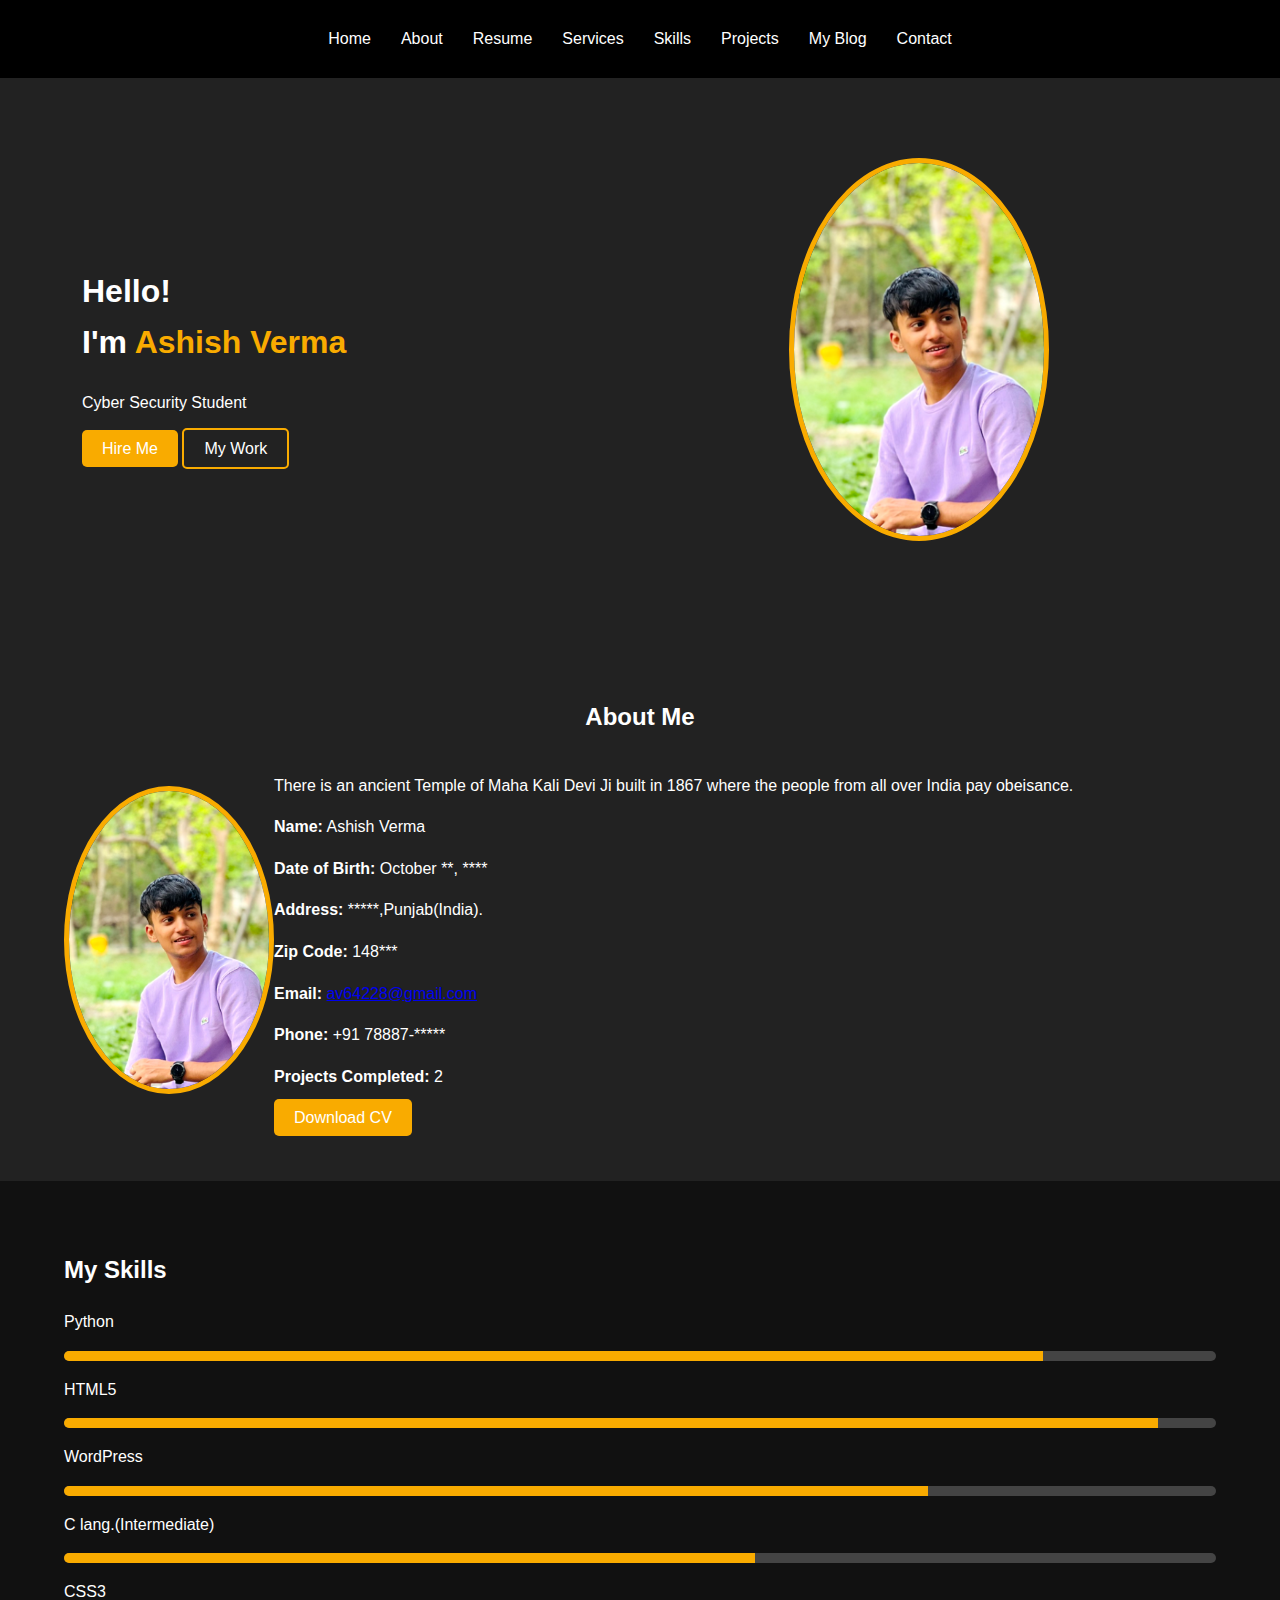
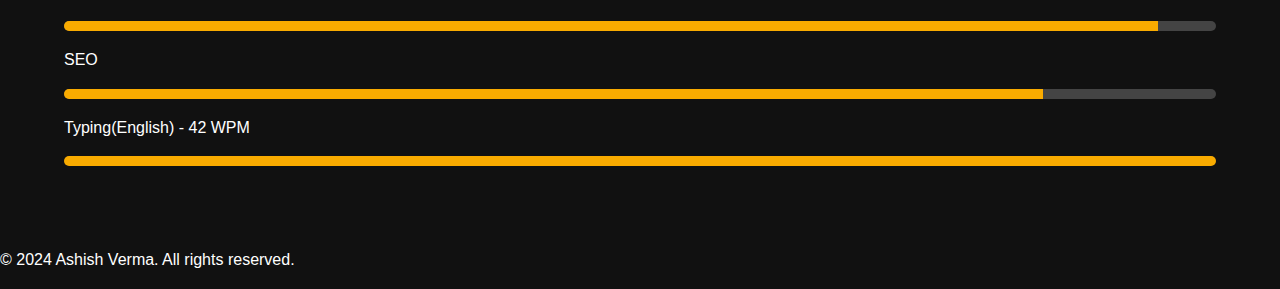
<file: index.html>
<!DOCTYPE html>
<html lang="en">

<head>
    <meta charset="UTF-8">
    <meta name="viewport" content="width=device-width, initial-scale=1.0">
    <meta name="description" content="Ashish Verma - Cyber Security Student Portfolio">
    <link rel="shortcut icon" href="favicon.png" type="image/png">
    <title>Ashish Verma - Portfolio</title>
    <link rel="stylesheet" href="styles.css">

</head>

<body>
    <nav class="navbar">
        <div class="container">
            <ul>
                <li><a href="index.html">Home</a></li>
                <li><a href="about.html">About</a></li>
                <li><a href="resume.html">Resume</a></li>
                <li><a href="services.html">Services</a></li>
                <li><a href="skills.html">Skills</a></li>
                <li><a href="projects.html">Projects</a></li>
                <li><a href="blog.html">My Blog</a></li>
                <li><a href="contact.html">Contact</a></li>
            </ul>
        </div>
    </nav>

    <header class="hero">
        <div class="container">
            <div class="hero-content">
                <div class="hero-text">
                    <h1>Hello!<br>I'm <span>Ashish Verma</span></h1>
                    <p>Cyber Security Student</p>
                    <div class="buttons">
                        <a href="#" class="btn">Hire Me</a>
                        <a href="#" class="btn btn-outline">My Work</a>
                    </div>
                </div>
                <div class="hero-image">
                    <img src="./photo.png" alt="Ashish Verma">
                </div>
            </div>
        </div>
    </header>

    <section id="about" class="about-section">
        <div class="container">
            <h2>About Me</h2>
            <div class="about-content">
                <div class="about-image">
                    <img src="./photo.png" alt="Ashish Verma">
                </div>
                <div class="about-details">
                    <p>There is an ancient Temple of Maha Kali Devi Ji built in 1867 where the people from all over
                        India pay obeisance.</p>
                    <p><strong>Name:</strong> Ashish Verma</p>
                    <p><strong>Date of Birth:</strong> October **, ****</p>
                    <p><strong>Address:</strong> *****,Punjab(India). </p>
                    <p><strong>Zip Code:</strong> 148***</p>
                    <p><strong>Email:</strong> <a href="mailto:av64228@gmail.com">av64228@gmail.com</a></p>
                    <p><strong>Phone:</strong> +91 78887-*****</p>
                    <p><strong>Projects Completed:</strong> 2</p>
                    <a href="#" class="btn">Download CV</a>
                </div>
            </div>
        </div>
    </section>

    <section id="skills" class="skills-section">
        <div class="container">
            <h2>My Skills</h2>
            <div class="skill">
                <p>Python</p>
                <div class="progress-bar">
                    <div style="width: 85%;"></div>
                </div>
            </div>
            <div class="skill">
                <p>HTML5</p>
                <div class="progress-bar">
                    <div style="width: 95%;"></div>
                </div>
            </div>
            <div class="skill">
                <p>WordPress</p>
                <div class="progress-bar">
                    <div style="width: 75%;"></div>
                </div>
            </div>
            <div class="skill">
                <p>C lang.(Intermediate)</p>
                <div class="progress-bar">
                    <div style="width: 60%;"></div>
                </div>
            </div>
            <div class="skill">
                <p>CSS3</p>
                <div class="progress-bar">
                    <div style="width: 95%;"></div>
                </div>
            </div>
            <div class="skill">
                <p>SEO</p>
                <div class="progress-bar">
                    <div style="width: 85%;"></div>
                </div>
            </div>
            <div class="skill">
                <p>Typing(English) - 42 WPM</p>
                <div class="progress-bar">
                    <div style="width: 100%;"></div>
                </div>
            </div>
        </div>
    </section>
    <footer>
        <p>&copy; 2024 Ashish Verma. All rights reserved.</p>
    </footer>
</body>

</html>
</file>
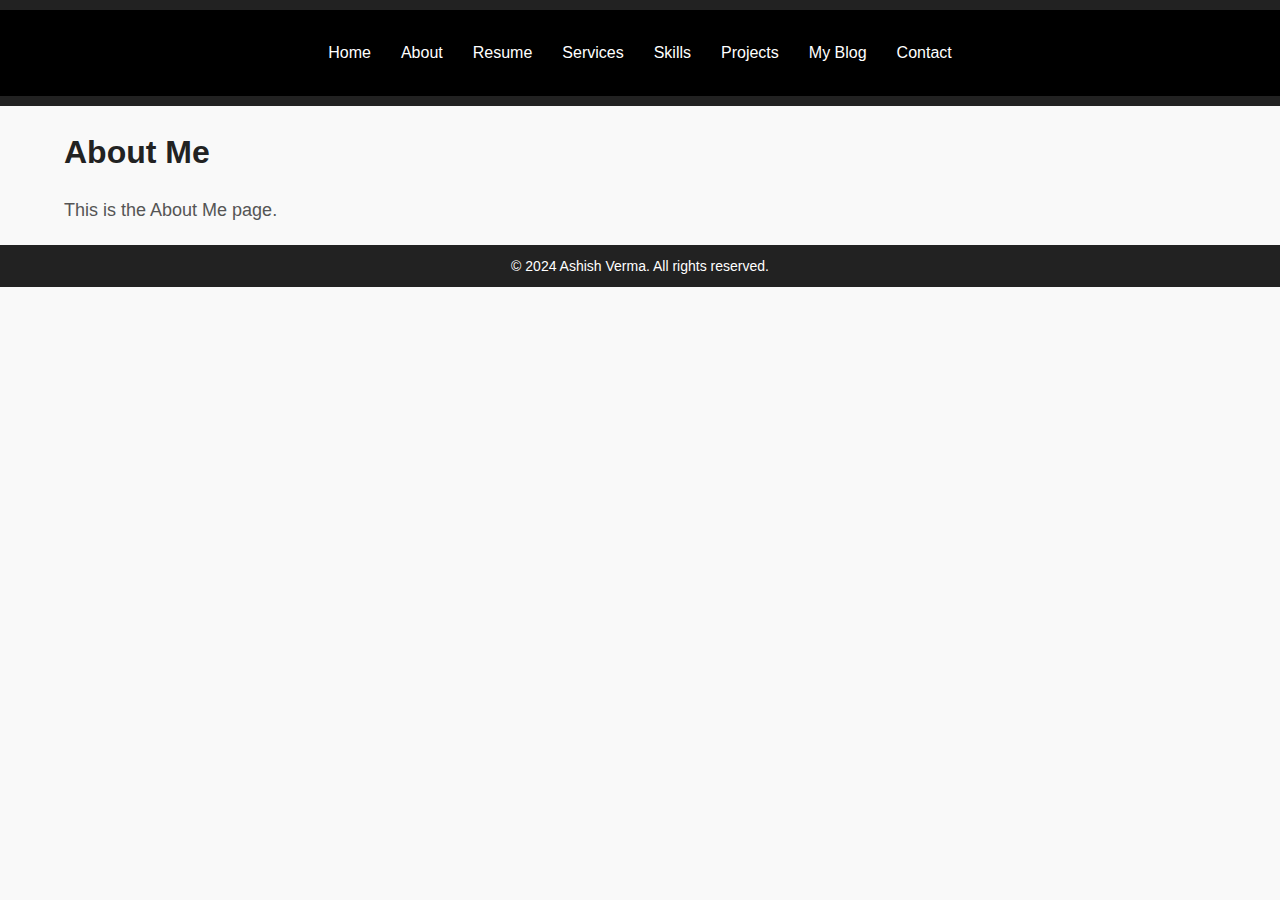
<file: about.html>
<!DOCTYPE html>
<html lang="en">

<head>
    <meta charset="UTF-8">
    <meta name="viewport" content="width=device-width, initial-scale=1.0">
    <title>About Me</title>
    <link rel="stylesheet" href="styles.css">
    <style>
        /* General Styles */
        body {
            font-family: Arial, sans-serif;
            margin: 0;
            padding: 0;
            color: #333;
            background-color: #f9f9f9;
        }

        a {
            text-decoration: none;
            color: #007BFF;
        }

        a:hover {
            color: #0056b3;
        }

        /* Header and Navbar Styles */
        header {
            background-color: #222;
            padding: 10px 0;
        }

        .navbar {
            display: flex;
            justify-content: center;
            align-items: center;
        }

        .navbar .container {
            display: flex;
            justify-content: center;
        }

        .navbar ul {
            list-style: none;
            margin: 0;
            padding: 0;
            display: flex;
        }

        .navbar ul li {
            margin: 0 15px;
        }

        .navbar ul li a {
            color: #fff;
            font-size: 16px;
            transition: color 0.3s ease;
        }

        .navbar ul li a:hover {
            color: #ff5722;
        }

        /* Main Content Styles */
        .container {
            width: 90%;
            max-width: 1200px;
            margin: 20px auto;
        }

        section h1 {
            font-size: 32px;
            margin-bottom: 10px;
            color: #222;
        }

        section p {
            font-size: 18px;
            line-height: 1.6;
            color: #555;
        }

        /* Footer Styles */
        footer {
            background-color: #222;
            color: #fff;
            text-align: center;
            padding: 10px 0;
            margin-top: 20px;
        }

        footer p {
            margin: 0;
            font-size: 14px;
        }
    </style>
</head>

<body>
    <header>
        <nav class="navbar">
            <div class="container">
                <ul>
                    <li><a href="index.html">Home</a></li>
                    <li><a href="about.html">About</a></li>
                    <li><a href="resume.html">Resume</a></li>
                    <li><a href="services.html">Services</a></li>
                    <li><a href="skills.html">Skills</a></li>
                    <li><a href="projects.html">Projects</a></li>
                    <li><a href="blog.html">My Blog</a></li>
                    <li><a href="contact.html">Contact</a></li>
                </ul>
            </div>
        </nav>
    </header>

    <section class="container">
        <h1>About Me</h1>
        <p>This is the About Me page.</p>
    </section>

    <footer>
        <p>&copy; 2024 Ashish Verma. All rights reserved.</p>
    </footer>
</body>

</html>
</file>
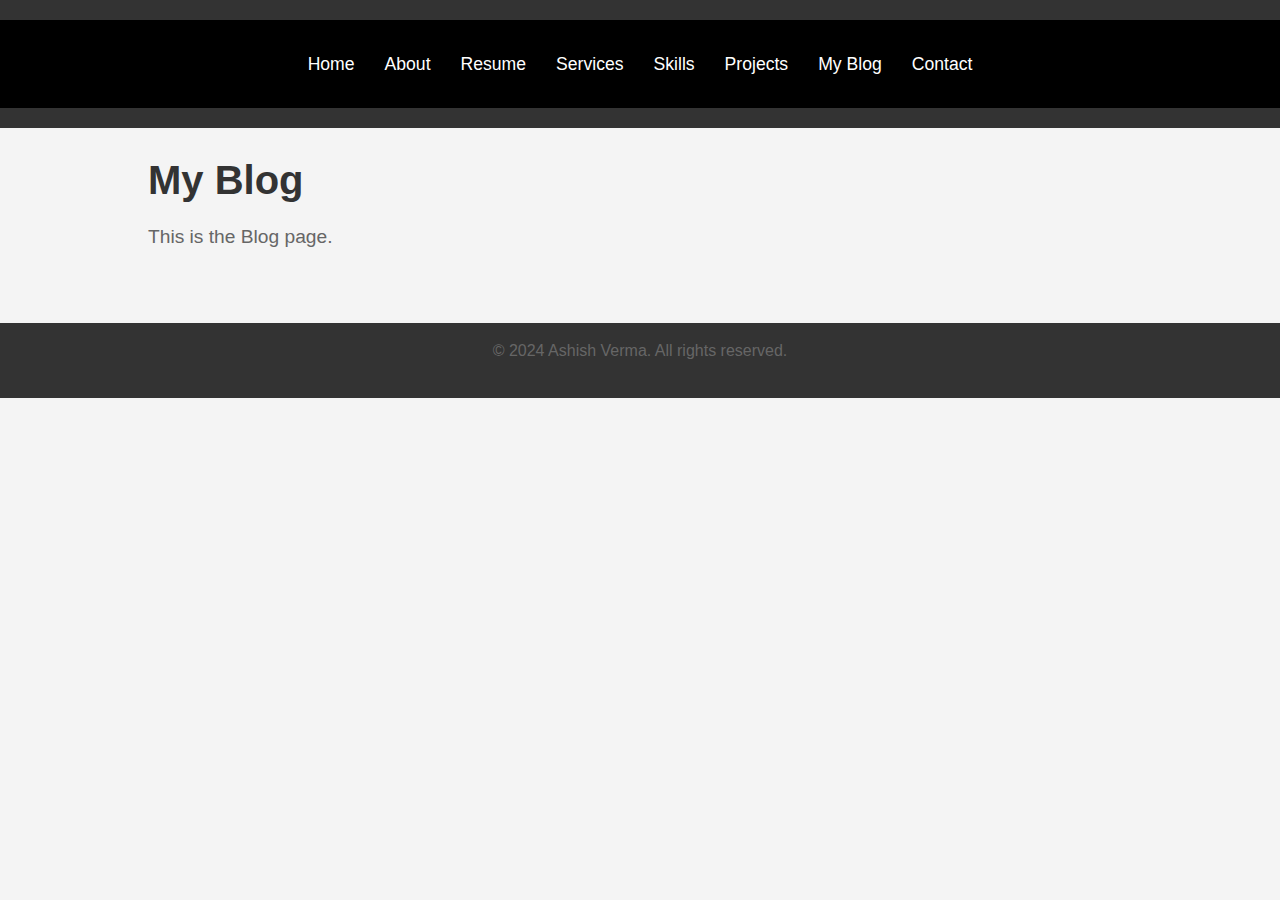
<file: blog.html>
<!DOCTYPE html>
<html lang="en">

<head>
    <meta charset="UTF-8">
    <meta name="viewport" content="width=device-width, initial-scale=1.0">
    <title>My Blog</title>
    <link rel="stylesheet" href="styles.css">
    <style>
        /* General reset for consistency across browsers */
        * {
            margin: 0;
            padding: 0;
            box-sizing: border-box;
        }

        /* Body and general page styling */
        body {
            font-family: 'Arial', sans-serif;
            background-color: #f4f4f4;
            color: #333;
            line-height: 1.6;
        }

        /* Main container styling for consistent page layout */
        .container {
            width: 80%;
            margin: 0 auto;
            padding: 20px;
        }

        /* Styling for headings */
        h1 {
            font-size: 2.5rem;
            margin-bottom: 10px;
            color: #333;
        }

        p {
            font-size: 1.2rem;
            color: #666;
            margin-bottom: 20px;
        }

        /* Header and Navbar styling */
        header {
            background-color: #333;
            padding: 20px 0;
        }

        .navbar {
            text-align: center;
        }

        .navbar ul {
            list-style: none;
        }

        .navbar ul li {
            display: inline;
            margin: 0 15px;
        }

        .navbar ul li a {
            text-decoration: none;
            color: #fff;
            font-size: 1.1rem;
            transition: color 0.3s ease;
        }

        .navbar ul li a:hover {
            color: #ff6347;
            /* Tomato color on hover */
        }

        /* Footer styling */
        footer {
            background-color: #333;
            color: #fff;
            text-align: center;
            padding: 15px;
            margin-top: 30px;
        }

        footer p {
            font-size: 1rem;
        }

        /* Blog Section (Main content) styling */
        section.blog {
            background-color: #fff;
            border-radius: 8px;
            box-shadow: 0 4px 8px rgba(0, 0, 0, 0.1);
            padding: 30px;
            margin-top: 20px;
        }

        .blog h2 {
            font-size: 2rem;
            color: #333;
            margin-bottom: 20px;
        }

        .blog p {
            font-size: 1.1rem;
            color: #666;
        }

        /* Blog Post List styling (optional) */
        .blog-posts {
            margin-top: 30px;
        }

        .blog-post-item {
            background-color: #f8f8f8;
            padding: 15px;
            margin-bottom: 20px;
            border-radius: 8px;
            box-shadow: 0 2px 5px rgba(0, 0, 0, 0.1);
        }

        .blog-post-item h3 {
            font-size: 1.8rem;
            color: #333;
            margin-bottom: 10px;
        }

        .blog-post-item p {
            font-size: 1.1rem;
            color: #666;
        }

        .blog-post-item a {
            display: inline-block;
            margin-top: 10px;
            padding: 10px 15px;
            background-color: #333;
            color: #fff;
            text-decoration: none;
            border-radius: 5px;
            font-size: 1.1rem;
            transition: background-color 0.3s ease;
        }

        .blog-post-item a:hover {
            background-color: #ff6347;
            /* Tomato color */
        }

        /* Mobile responsiveness */
        @media (max-width: 768px) {
            .container {
                width: 90%;
            }

            .navbar ul li {
                display: block;
                margin: 10px 0;
            }

            .navbar ul li a {
                font-size: 1.2rem;
            }

            h1 {
                font-size: 2rem;
            }

            p {
                font-size: 1.1rem;
            }

            .blog h2 {
                font-size: 1.8rem;
            }

            .blog-post-item h3 {
                font-size: 1.5rem;
            }

            .blog-post-item p {
                font-size: 1rem;
            }
        }
    </style>
</head>

<body>
    <header>
        <nav class="navbar">
            <div class="container">
                <ul>
                    <li><a href="index.html">Home</a></li>
                    <li><a href="about.html">About</a></li>
                    <li><a href="resume.html">Resume</a></li>
                    <li><a href="services.html">Services</a></li>
                    <li><a href="skills.html">Skills</a></li>
                    <li><a href="projects.html">Projects</a></li>
                    <li><a href="blog.html">My Blog</a></li>
                    <li><a href="contact.html">Contact</a></li>
                </ul>
            </div>
        </nav>
    </header>

    <section class="container">
        <h1>My Blog</h1>
        <p>This is the Blog page.</p>
    </section>

    <footer>
        <p>&copy; 2024 Ashish Verma. All rights reserved.</p>
    </footer>
</body>

</html>
</file>
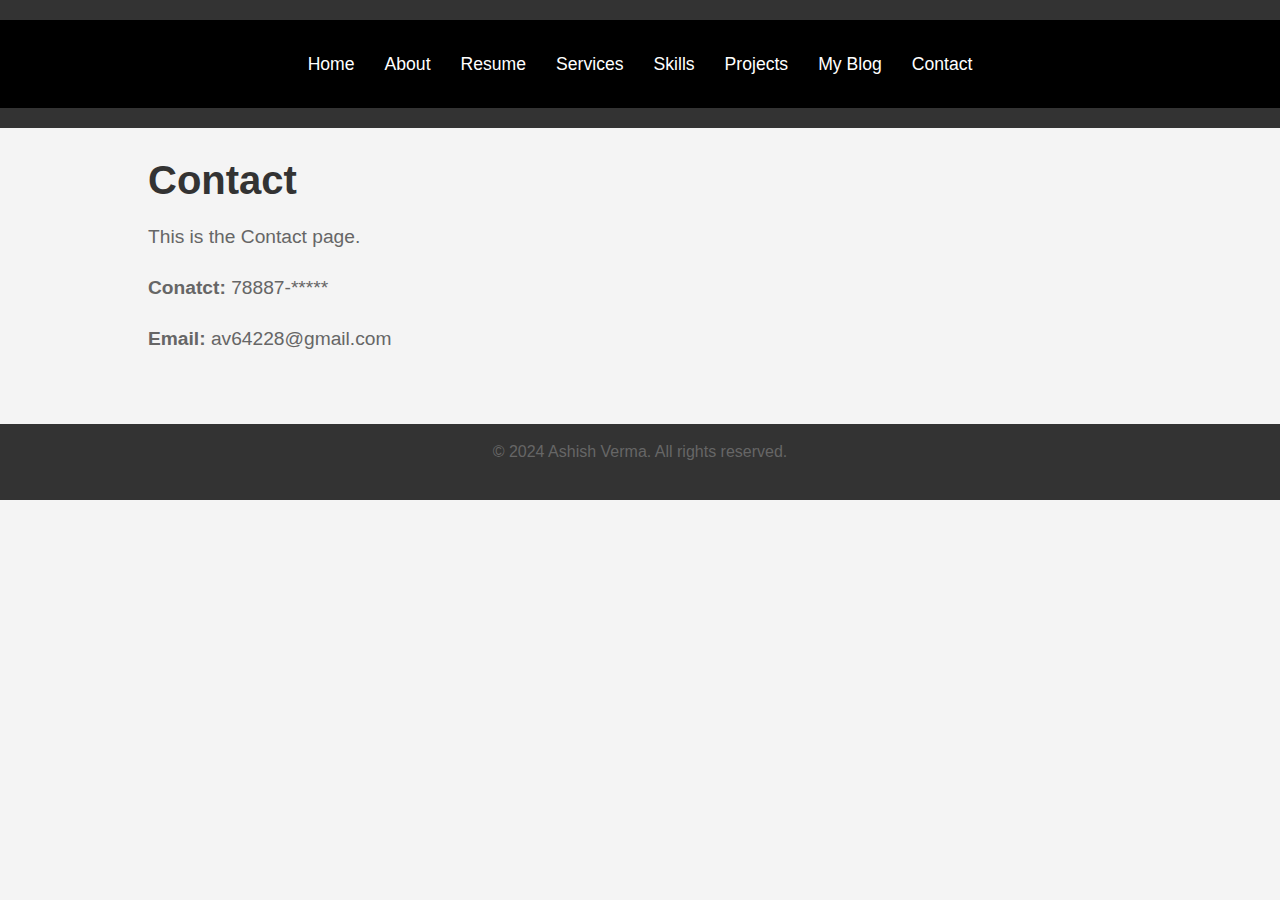
<file: contact.html>
<!DOCTYPE html>
<html lang="en">

<head>
    <meta charset="UTF-8">
    <meta name="viewport" content="width=device-width, initial-scale=1.0">
    <title>Contact</title>
    <link rel="stylesheet" href="styles.css">
    <style>
        /* General reset for consistency across browsers */
        * {
            margin: 0;
            padding: 0;
            box-sizing: border-box;
        }

        /* Body and general page styling */
        body {
            font-family: 'Arial', sans-serif;
            background-color: #f4f4f4;
            color: #333;
            line-height: 1.6;
        }

        /* Main container styling for consistent page layout */
        .container {
            width: 80%;
            margin: 0 auto;
            padding: 20px;
        }

        /* Styling for headings */
        h1 {
            font-size: 2.5rem;
            margin-bottom: 10px;
            color: #333;
        }

        p {
            font-size: 1.2rem;
            color: #666;
            margin-bottom: 20px;
        }

        /* Header and Navbar styling */
        header {
            background-color: #333;
            padding: 20px 0;
        }

        .navbar {
            text-align: center;
        }

        .navbar ul {
            list-style: none;
        }

        .navbar ul li {
            display: inline;
            margin: 0 15px;
        }

        .navbar ul li a {
            text-decoration: none;
            color: #fff;
            font-size: 1.1rem;
            transition: color 0.3s ease;
        }

        .navbar ul li a:hover {
            color: #ff6347;
            /* Tomato color on hover */
        }

        /* Footer styling */
        footer {
            background-color: #333;
            color: #fff;
            text-align: center;
            padding: 15px;
            margin-top: 30px;
        }

        footer p {
            font-size: 1rem;
        }

        /* Contact Section styling */
        section.contact {
            background-color: #fff;
            border-radius: 8px;
            box-shadow: 0 4px 8px rgba(0, 0, 0, 0.1);
            padding: 30px;
            margin-top: 20px;
        }

        .contact h2 {
            font-size: 2rem;
            color: #333;
            margin-bottom: 20px;
        }

        .contact p {
            font-size: 1.1rem;
            color: #666;
        }

        /* Contact form styling */
        form {
            display: flex;
            flex-direction: column;
            gap: 20px;
        }

        form input,
        form textarea {
            width: 100%;
            padding: 15px;
            border: 1px solid #ccc;
            border-radius: 8px;
            font-size: 1rem;
            color: #333;
        }

        form input[type="submit"] {
            background-color: #333;
            color: #fff;
            cursor: pointer;
            border: none;
            font-size: 1.1rem;
            padding: 15px;
            border-radius: 5px;
            transition: background-color 0.3s ease;
        }

        form input[type="submit"]:hover {
            background-color: #ff6347;
            /* Tomato color */
        }

        /* Mobile responsiveness */
        @media (max-width: 768px) {
            .container {
                width: 90%;
            }

            .navbar ul li {
                display: block;
                margin: 10px 0;
            }

            .navbar ul li a {
                font-size: 1.2rem;
            }

            h1 {
                font-size: 2rem;
            }

            p {
                font-size: 1.1rem;
            }

            .contact h2 {
                font-size: 1.8rem;
            }

            form input,
            form textarea {
                font-size: 1rem;
            }

            form input[type="submit"] {
                font-size: 1.1rem;
            }
        }
    </style>
</head>

<body>
    <header>
        <nav class="navbar">
            <div class="container">
                <ul>
                    <li><a href="index.html">Home</a></li>
                    <li><a href="about.html">About</a></li>
                    <li><a href="resume.html">Resume</a></li>
                    <li><a href="services.html">Services</a></li>
                    <li><a href="skills.html">Skills</a></li>
                    <li><a href="projects.html">Projects</a></li>
                    <li><a href="blog.html">My Blog</a></li>
                    <li><a href="contact.html">Contact</a></li>
                </ul>
            </div>
        </nav>
    </header>

    <section class="container">
        <h1>Contact</h1>
        <p>This is the Contact page.</p>
        <p><strong>Conatct: </strong>78887-*****</p>
        <p><strong>Email: </strong>av64228@gmail.com</p>
    </section>

    <footer>
        <p>&copy; 2024 Ashish Verma. All rights reserved.</p>
    </footer>
</body>

</html>
</file>
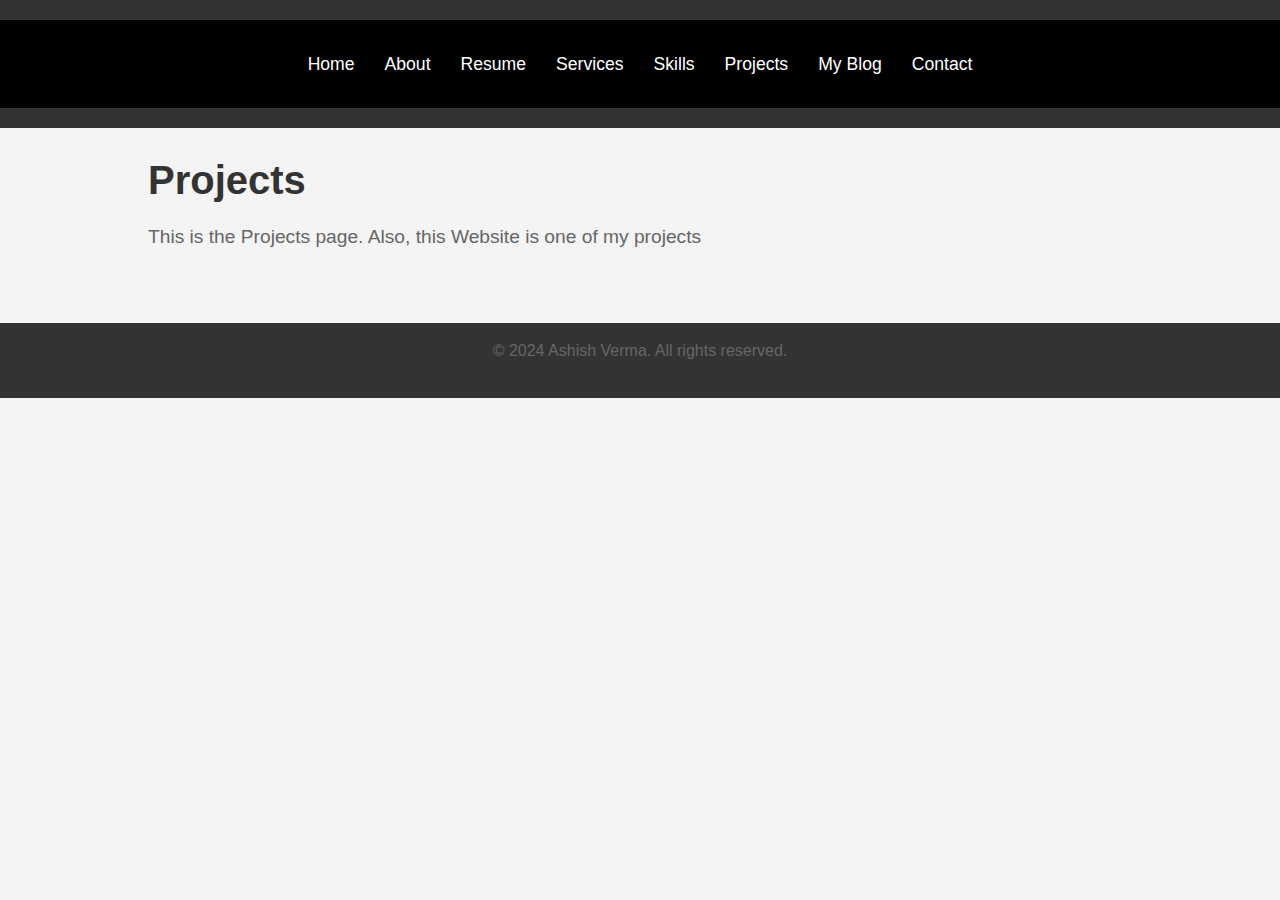
<file: projects.html>
<!DOCTYPE html>
<html lang="en">

<head>
    <meta charset="UTF-8">
    <meta name="viewport" content="width=device-width, initial-scale=1.0">
    <title>Projects</title>
    <link rel="stylesheet" href="styles.css">
    <style>
        /* Reset some basic styles */
        * {
            margin: 0;
            padding: 0;
            box-sizing: border-box;
        }

        /* General body styling */
        body {
            font-family: Arial, sans-serif;
            background-color: #f4f4f4;
            color: #333;
            line-height: 1.6;
        }

        /* Container for content */
        .container {
            width: 80%;
            margin: 0 auto;
            padding: 20px;
        }

        /* Heading and paragraph styling */
        h1 {
            font-size: 2.5rem;
            margin-bottom: 10px;
            color: #333;
        }

        p {
            font-size: 1.2rem;
            color: #666;
            margin-bottom: 20px;
        }

        /* Header and Navbar */
        header {
            background-color: #333;
            padding: 20px 0;
        }

        .navbar {
            text-align: center;
        }

        .navbar ul {
            list-style: none;
        }

        .navbar ul li {
            display: inline;
            margin: 0 15px;
        }

        .navbar ul li a {
            text-decoration: none;
            color: #fff;
            font-size: 1.1rem;
            transition: color 0.3s ease;
        }

        .navbar ul li a:hover {
            color: #ff6347;
            /* Tomato color on hover */
        }

        /* Footer */
        footer {
            background-color: #333;
            color: #fff;
            text-align: center;
            padding: 15px;
            margin-top: 30px;
        }

        footer p {
            font-size: 1rem;
        }

        /* Projects Section Styling */
        section.projects {
            background-color: #fff;
            border-radius: 8px;
            box-shadow: 0 4px 8px rgba(0, 0, 0, 0.1);
            padding: 30px;
            margin-top: 20px;
        }

        .projects h2 {
            font-size: 2rem;
            color: #333;
            margin-bottom: 20px;
        }

        .projects-list {
            display: grid;
            grid-template-columns: repeat(auto-fit, minmax(250px, 1fr));
            gap: 20px;
        }

        .projects-item {
            background-color: #f8f8f8;
            padding: 15px;
            border-radius: 8px;
            text-align: center;
            box-shadow: 0 2px 5px rgba(0, 0, 0, 0.1);
        }

        .projects-item h3 {
            font-size: 1.5rem;
            color: #333;
            margin-bottom: 10px;
        }

        .projects-item p {
            color: #666;
            font-size: 1rem;
        }

        .projects-item a {
            display: inline-block;
            margin-top: 10px;
            padding: 10px 15px;
            background-color: #333;
            color: #fff;
            text-decoration: none;
            border-radius: 5px;
            font-size: 1.1rem;
            transition: background-color 0.3s ease;
        }

        .projects-item a:hover {
            background-color: #ff6347;
            /* Tomato color */
        }

        /* Mobile responsiveness */
        @media (max-width: 768px) {
            .container {
                width: 90%;
            }

            .navbar ul li {
                display: block;
                margin: 10px 0;
            }

            .navbar ul li a {
                font-size: 1.2rem;
            }

            h1 {
                font-size: 2rem;
            }

            p {
                font-size: 1.1rem;
            }

            .projects-list {
                grid-template-columns: 1fr;
            }
        }
    </style>
</head>

<body>
    <header>
        <nav class="navbar">
            <div class="container">
                <ul>
                    <li><a href="index.html">Home</a></li>
                    <li><a href="about.html">About</a></li>
                    <li><a href="resume.html">Resume</a></li>
                    <li><a href="services.html">Services</a></li>
                    <li><a href="skills.html">Skills</a></li>
                    <li><a href="projects.html">Projects</a></li>
                    <li><a href="blog.html">My Blog</a></li>
                    <li><a href="contact.html">Contact</a></li>
                </ul>
            </div>
        </nav>
    </header>

    <section class="container">
        <h1>Projects</h1>
        <p>This is the Projects page. Also, this Website is one of my projects</p>
    </section>

    <footer>
        <p>&copy; 2024 Ashish Verma. All rights reserved.</p>
    </footer>
</body>

</html>
</file>
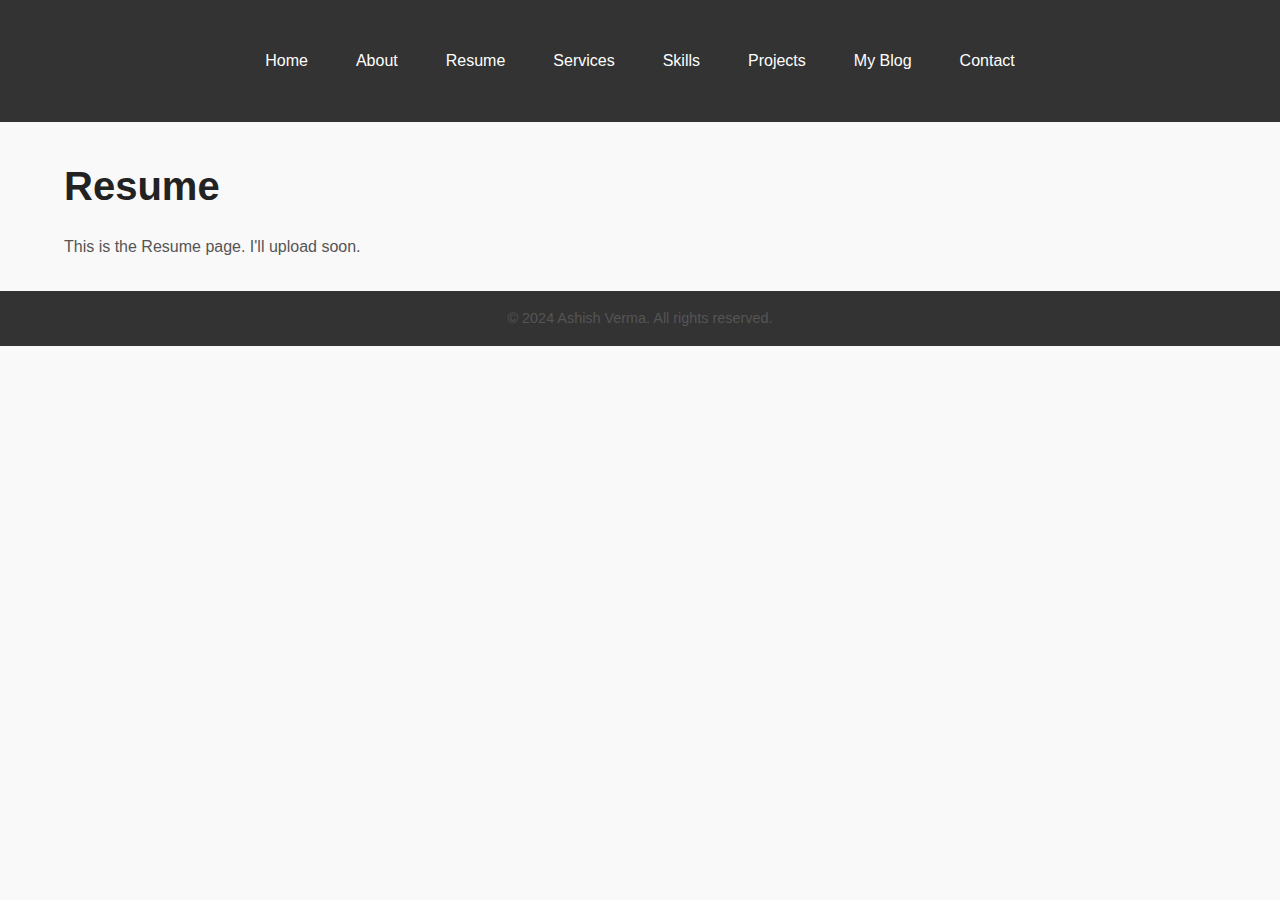
<file: resume.html>
<!DOCTYPE html>
<html lang="en">

<head>
    <meta charset="UTF-8">
    <meta name="viewport" content="width=device-width, initial-scale=1.0">
    <title>Resume</title>
    <link rel="stylesheet" href="styles.css">
    <style>
        /* General Reset */
        body,
        h1,
        p,
        ul,
        li {
            margin: 0;
            padding: 0;
            list-style: none;
        }

        body {
            font-family: Arial, sans-serif;
            line-height: 1.6;
            color: #333;
            background-color: #f9f9f9;
            margin: 0;
        }

        /* Navbar Styles */
        .navbar {
            background-color: #333;
            color: #fff;
            padding: 1rem 0;
        }

        .navbar .container {
            display: flex;
            justify-content: center;
        }

        .navbar ul {
            display: flex;
            gap: 1rem;
        }

        .navbar ul li {
            margin: 0;
        }

        .navbar ul li a {
            color: #fff;
            text-decoration: none;
            padding: 0.5rem 1rem;
            transition: background-color 0.3s ease;
        }

        .navbar ul li a:hover {
            background-color: #575757;
            border-radius: 4px;
        }

        /* Section Styles */
        .container {
            max-width: 1200px;
            margin: 2rem auto;
            padding: 0 1rem;
        }

        h1 {
            font-size: 2.5rem;
            margin-bottom: 1rem;
            color: #222;
        }

        p {
            font-size: 1rem;
            color: #555;
        }

        /* Footer Styles */
        footer {
            background-color: #333;
            color: #fff;
            text-align: center;
            padding: 1rem 0;
            margin-top: 2rem;
        }

        footer p {
            margin: 0;
            font-size: 0.9rem;
        }
    </style>
</head>

<body>
    <header>
        <nav class="navbar">
            <div class="container">
                <ul>
                    <li><a href="index.html">Home</a></li>
                    <li><a href="about.html">About</a></li>
                    <li><a href="resume.html">Resume</a></li>
                    <li><a href="services.html">Services</a></li>
                    <li><a href="skills.html">Skills</a></li>
                    <li><a href="projects.html">Projects</a></li>
                    <li><a href="blog.html">My Blog</a></li>
                    <li><a href="contact.html">Contact</a></li>
                </ul>
            </div>
        </nav>
    </header>

    <section class="container">
        <h1>Resume</h1>
        <p>This is the Resume page. I'll upload soon.</p>
    </section>

    <footer>
        <p>&copy; 2024 Ashish Verma. All rights reserved.</p>
    </footer>
</body>

</html>
</file>
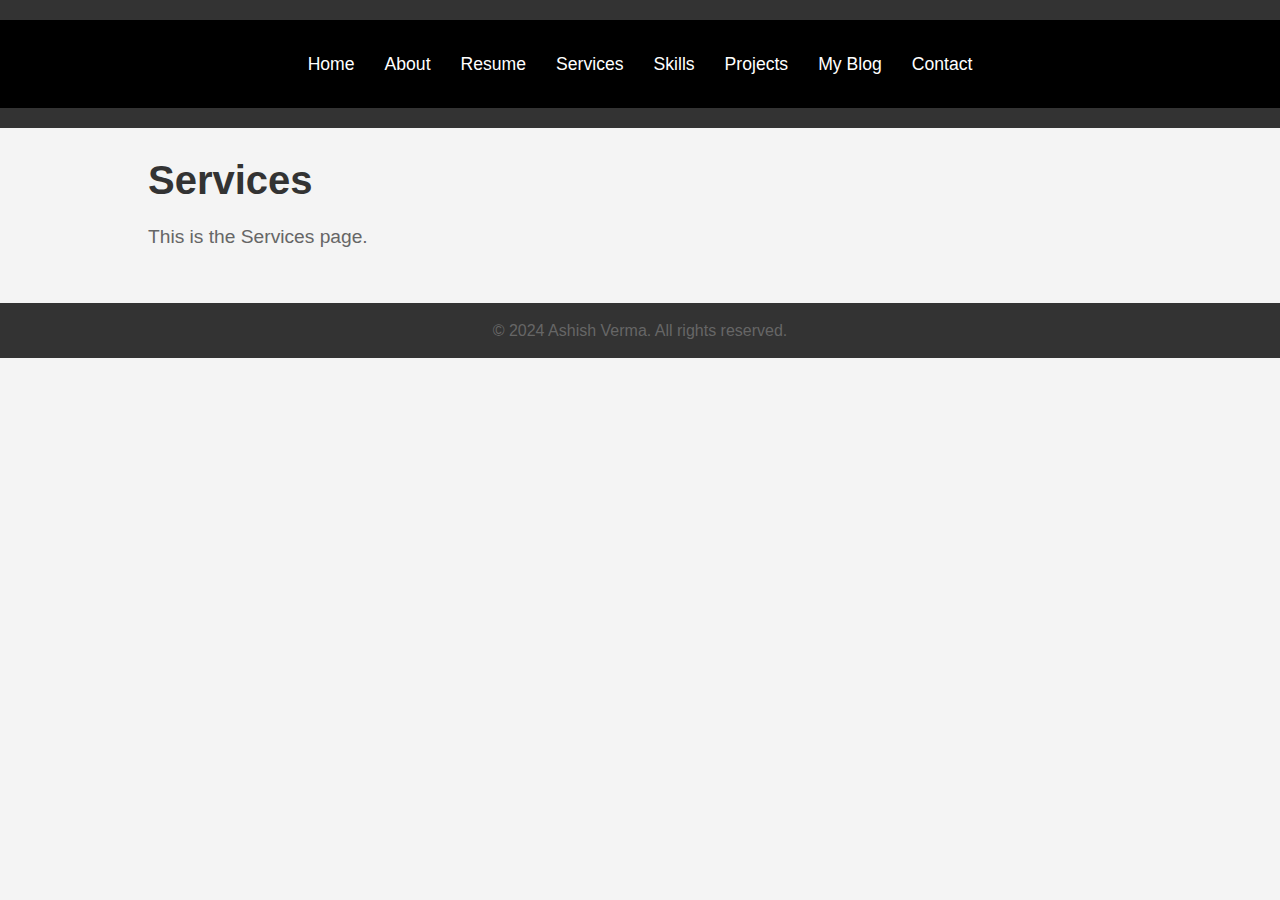
<file: services.html>
<!DOCTYPE html>
<html lang="en">

<head>
    <meta charset="UTF-8">
    <meta name="viewport" content="width=device-width, initial-scale=1.0">
    <title>Services</title>
    <link rel="stylesheet" href="styles.css">
    <style>
        /* Reset some basic styles */
        * {
            margin: 0;
            padding: 0;
            box-sizing: border-box;
        }

        /* Body and general styling */
        body {
            font-family: Arial, sans-serif;
            background-color: #f4f4f4;
            color: #333;
            line-height: 1.6;
        }

        .container {
            width: 80%;
            margin: 0 auto;
            padding: 20px;
        }

        h1 {
            font-size: 2.5rem;
            margin-bottom: 10px;
            color: #333;
        }

        p {
            font-size: 1.2rem;
            color: #666;
        }

        /* Header and Navbar */
        header {
            background-color: #333;
            padding: 20px 0;
        }

        .navbar {
            text-align: center;
        }

        .navbar ul {
            list-style: none;
        }

        .navbar ul li {
            display: inline;
            margin: 0 15px;
        }

        .navbar ul li a {
            text-decoration: none;
            color: #fff;
            font-size: 1.1rem;
            transition: color 0.3s ease;
        }

        .navbar ul li a:hover {
            color: #ff6347;
            /* Tomato color */
        }

        /* Footer */
        footer {
            background-color: #333;
            color: #fff;
            text-align: center;
            padding: 15px;
            margin-top: 30px;
        }

        footer p {
            font-size: 1rem;
        }

        /* Mobile responsiveness */
        @media (max-width: 768px) {
            .container {
                width: 90%;
            }

            .navbar ul li {
                display: block;
                margin: 10px 0;
            }

            .navbar ul li a {
                font-size: 1.2rem;
            }

            h1 {
                font-size: 2rem;
            }

            p {
                font-size: 1.1rem;
            }
        }
    </style>
</head>

<body>
    <header>
        <nav class="navbar">
            <div class="container">
                <ul>
                    <li><a href="index.html">Home</a></li>
                    <li><a href="about.html">About</a></li>
                    <li><a href="resume.html">Resume</a></li>
                    <li><a href="services.html">Services</a></li>
                    <li><a href="skills.html">Skills</a></li>
                    <li><a href="projects.html">Projects</a></li>
                    <li><a href="blog.html">My Blog</a></li>
                    <li><a href="contact.html">Contact</a></li>
                </ul>
            </div>
        </nav>
    </header>

    <section class="container">
        <h1>Services</h1>
        <p>This is the Services page. </p>
    </section>

    <footer>
        <p>&copy; 2024 Ashish Verma. All rights reserved.</p>
    </footer>
</body>

</html>
</file>
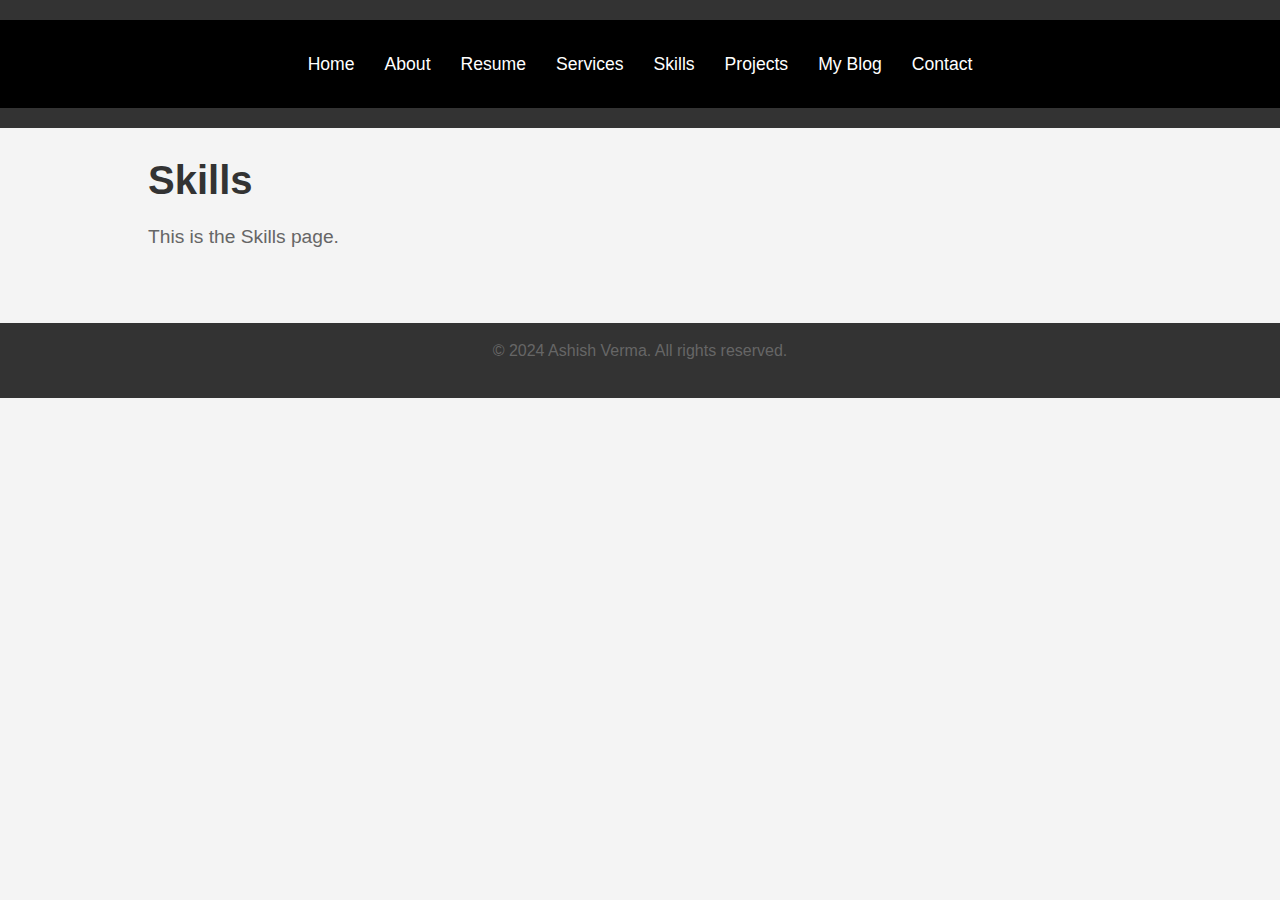
<file: skills.html>
<!DOCTYPE html>
<html lang="en">

<head>
    <meta charset="UTF-8">
    <meta name="viewport" content="width=device-width, initial-scale=1.0">
    <title>Skills</title>
    <link rel="stylesheet" href="styles.css">
    <style>
        /* Reset some basic styles */
        * {
            margin: 0;
            padding: 0;
            box-sizing: border-box;
        }

        /* General body styling */
        body {
            font-family: Arial, sans-serif;
            background-color: #f4f4f4;
            color: #333;
            line-height: 1.6;
        }

        .container {
            width: 80%;
            margin: 0 auto;
            padding: 20px;
        }

        /* Heading and paragraph styling */
        h1 {
            font-size: 2.5rem;
            margin-bottom: 10px;
            color: #333;
        }

        p {
            font-size: 1.2rem;
            color: #666;
            margin-bottom: 20px;
        }

        /* Header and Navbar */
        header {
            background-color: #333;
            padding: 20px 0;
        }

        .navbar {
            text-align: center;
        }

        .navbar ul {
            list-style: none;
        }

        .navbar ul li {
            display: inline;
            margin: 0 15px;
        }

        .navbar ul li a {
            text-decoration: none;
            color: #fff;
            font-size: 1.1rem;
            transition: color 0.3s ease;
        }

        .navbar ul li a:hover {
            color: #ff6347;
            /* Tomato color on hover */
        }

        /* Footer */
        footer {
            background-color: #333;
            color: #fff;
            text-align: center;
            padding: 15px;
            margin-top: 30px;
        }

        footer p {
            font-size: 1rem;
        }

        /* Skills Section Styling (added for demonstration) */
        section.skills {
            background-color: #fff;
            border-radius: 8px;
            box-shadow: 0 4px 8px rgba(0, 0, 0, 0.1);
            padding: 30px;
            margin-top: 20px;
        }

        .skills h2 {
            font-size: 2rem;
            color: #333;
            margin-bottom: 20px;
        }

        .skills-list {
            display: grid;
            grid-template-columns: repeat(auto-fit, minmax(250px, 1fr));
            gap: 20px;
        }

        .skills-item {
            background-color: #f8f8f8;
            padding: 15px;
            border-radius: 8px;
            text-align: center;
            box-shadow: 0 2px 5px rgba(0, 0, 0, 0.1);
        }

        .skills-item h3 {
            font-size: 1.5rem;
            color: #333;
            margin-bottom: 10px;
        }

        .skills-item p {
            color: #666;
            font-size: 1rem;
        }

        /* Mobile responsiveness */
        @media (max-width: 768px) {
            .container {
                width: 90%;
            }

            .navbar ul li {
                display: block;
                margin: 10px 0;
            }

            .navbar ul li a {
                font-size: 1.2rem;
            }

            h1 {
                font-size: 2rem;
            }

            p {
                font-size: 1.1rem;
            }

            .skills-list {
                grid-template-columns: 1fr;
            }
        }
    </style>
</head>

<body>
    <header>
        <nav class="navbar">
            <div class="container">
                <ul>
                    <li><a href="index.html">Home</a></li>
                    <li><a href="about.html">About</a></li>
                    <li><a href="resume.html">Resume</a></li>
                    <li><a href="services.html">Services</a></li>
                    <li><a href="skills.html">Skills</a></li>
                    <li><a href="projects.html">Projects</a></li>
                    <li><a href="blog.html">My Blog</a></li>
                    <li><a href="contact.html">Contact</a></li>
                </ul>
            </div>
        </nav>
    </header>

    <section class="container">
        <h1>Skills</h1>
        <p>This is the Skills page. </p>
    </section>

    <footer>
        <p>&copy; 2024 Ashish Verma. All rights reserved.</p>
    </footer>
</body>

</html>
</file>
<file: styles.css>
/* General Reset */
body {
    margin: 0;
    font-family: Arial, sans-serif;
    background-color: #111;
    color: #fff;
    line-height: 1.6;
}

.container {
    width: 90%;
    max-width: 1200px;
    margin: 0 auto;
}

/* Hero Section */
.hero {
    text-align: center;
    padding: 80px 20px;
    background: #222;
    display: flex;
    align-items: center;
    justify-content: center;
}

.hero-content {
    display: flex;
    flex-wrap: wrap;
    align-items: center;
    justify-content: space-between;
}

.hero-text {
    flex: 1;
    text-align: left;
}

.hero-text h1 span {
    color: #f9ab00;
}

.hero-image {
    flex: 1;
    text-align: center;
}

.hero-image img {
    width: 250px;
    border-radius: 50%;
    border: 5px solid #f9ab00;
}

.buttons {
    margin-top: 20px;
}

.btn {
    text-decoration: none;
    color: #fff;
    background: #f9ab00;
    padding: 10px 20px;
    border-radius: 5px;
}

.btn-outline {
    background: transparent;
    border: 2px solid #f9ab00;
}

.navbar {
    background: #000;
    padding: 10px 0;
}

.navbar ul {
    list-style: none;
    display: flex;
    justify-content: center;
    padding: 0;
}

.navbar li {
    margin: 0 15px;
}

.navbar a {
    color: #fff;
    text-decoration: none;
}

/* About Section */
.about-section {
    text-align: center;
    padding: 50px 0;
    background: #222;
}

.about-content {
    display: flex;
    flex-wrap: wrap;
    align-items: center;
    justify-content: space-between;
}

.about-image img {
    width: 200px;
    border-radius: 50%;
    border: 5px solid #f9ab00;
}

.about-details {
    flex: 1;
    text-align: left;
}

.skills-section {
    padding: 50px 0;
}

.skill {
    margin-bottom: 15px;
}

.progress-bar {
    background: #444;
    border-radius: 5px;
    overflow: hidden;
    height: 10px;
}

.progress-bar div {
    background: #f9ab00;
    height: 100%;
}
</file>
